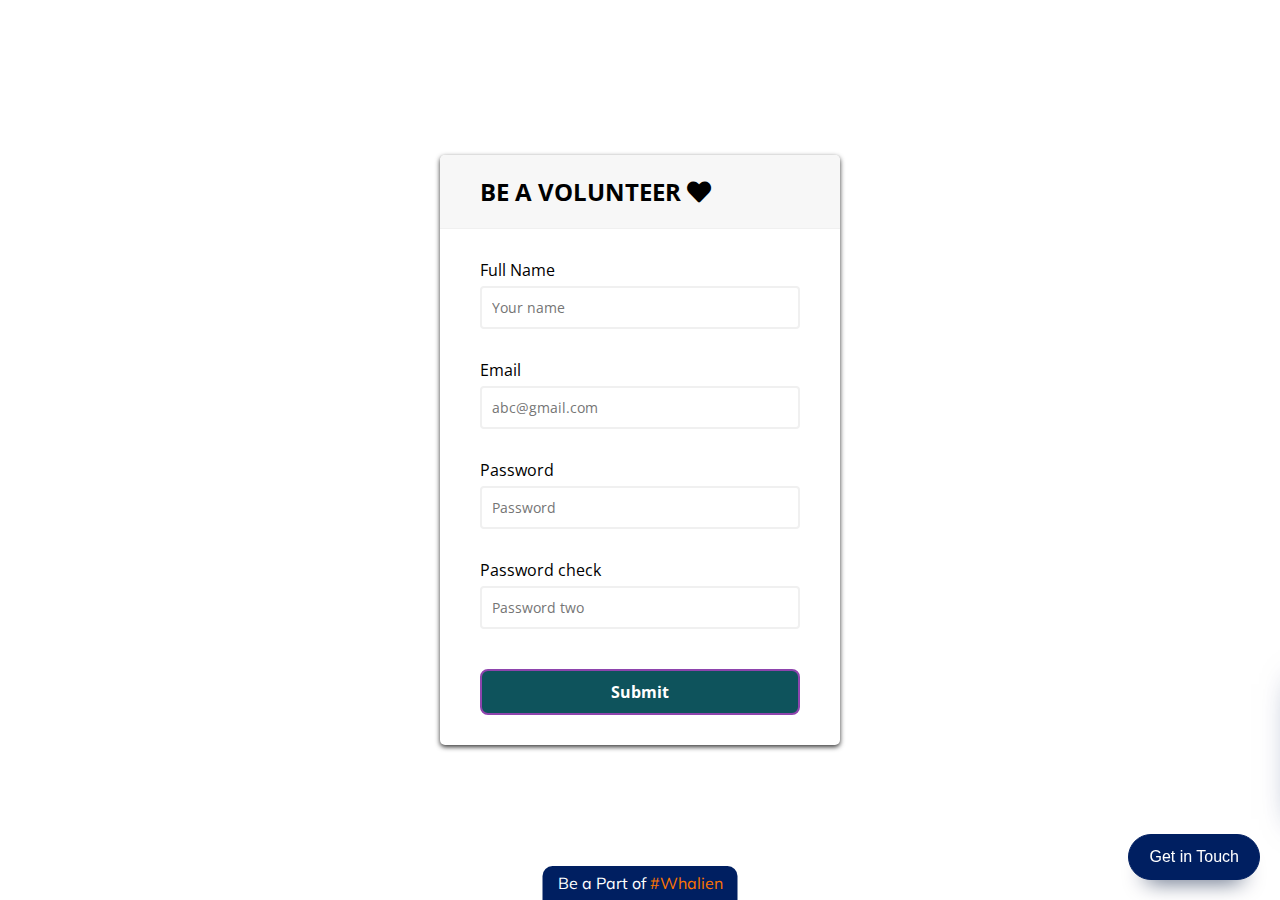
<file: login.html>
<!DOCTYPE html>
<html lang="en">
<head>
    <meta charset="UTF-8">
    <meta http-equiv="X-UA-Compatible" content="IE=edge">
    <meta name="viewport" content="width=device-width, initial-scale=1.0">
    <title>Project Whalien</title>
    <link rel="stylesheet" href="https://cdnjs.cloudflare.com/ajax/libs/font-awesome/5.15.2/css/all.min.css">
    <link rel="stylesheet" href="login.css">
    
</head>
<body>
    <div class="container">
        <div class="header">
            <h2>BE A VOLUNTEER <i class="fa fa-heart"></i></h2>
        </div>
        <form id="form" class="form"> 
            <div class="form-control">
                <label for="username">Full Name</label>
                <input type="text" placeholder="Your name" id="username" />
                <i class="fas fa-check-circle"></i>
                <i class="fas fa-exclamation-circle"></i>
                <small>Error message</small>
            </div>
            <div class="form-control">
                <label for="username">Email</label>
                <input type="email" placeholder="abc@gmail.com" id="email" />
                <i class="fas fa-check-circle"></i>
                <i class="fas fa-exclamation-circle"></i>
                <small>Error message</small>
            </div>
            <div class="form-control">
                <label for="username">Password</label>
                <input type="password" placeholder="Password" id="password"/>
                <i class="fas fa-check-circle"></i>
                <i class="fas fa-exclamation-circle"></i>
                <small>Error message</small>
            </div>
            <div class="form-control">
                <label for="username">Password check</label>
                <input type="password" placeholder="Password two" id="password2"/>
                <i class="fas fa-check-circle"></i>
                <i class="fas fa-exclamation-circle"></i>
                <small>Error message</small>
            </div>
            <button>Submit</button>
        </form>
    </div>
    
    
    <!-- SOCIAL PANEL HTML -->
    <div class="social-panel-container">
        <div class="social-panel">
            <p>Created by
                <a target="_blank" href="1.html">Whalien</a><i class="fa fa-heart"></i></p>
            <button class="close-btn"><i class="fas fa-times"></i></button>
            <h4>Get in touch with us</h4>
        </div>
    </div>
    <button class="floating-btn">
        Get in Touch
    </button>
    
    <div class="floating-text">
       Be a Part of <a href="1.html" target="_blank">#Whalien</a>
    </div>
<script src="login.js"></script> 
</body>
</html>
</file>
<file: login.css>
@import url('https://fonts.googleapis.com/css?family=Muli&display=swap');
@import url('https://fonts.googleapis.com/css?family=Open+Sans:400,500&display=swap');

* {
	box-sizing: border-box;
}

body {
	background-color:transparent;
	font-family: 'Open Sans', sans-serif;
	display: flex;
	align-items: center;
	justify-content: center;
	min-height: 100vh;
	margin: 0;
    background-color: #fff;
}

.container {
	background-color:transparent;
	border-radius: 5px;
	box-shadow: 0 2px 5px rgba(0, 0, 0, 0.8);
	overflow: hidden;
	width: 400px;
	max-width: 100%;
}

.header {
	border-bottom: 1px solid #f0f0f0;
	background-color: #f7f7f7;
	padding: 20px 40px;
}

.header h2 {
	margin: 0;
}

.form {
	padding: 30px 40px;	
}

.form-control {
	margin-bottom: 10px;
	padding-bottom: 20px;
	position: relative;
}

.form-control label {
	display: inline-block;
	margin-bottom: 5px;
}

.form-control input {
	border: 2px solid #f0f0f0;
	border-radius: 4px;
	display: block;
	font-family: inherit;
	font-size: 14px;
	padding: 10px;
	width: 100%;
}

.form-control input:focus {
	outline: 0;
	border-color: #777;
}

.form-control.success input {
	border-color: #2ecc71;
}

.form-control.error input {
	border-color: #e74c3c;
}

.form-control i {
	visibility: hidden;
	position: absolute;
	top: 40px;
	right: 10px;
}

.form-control.success i.fa-check-circle {
	color: #2ecc71;
	visibility: visible;
}

.form-control.error i.fa-exclamation-circle {
	color: #e74c3c;
	visibility: visible;
}

.form-control small {
	color: #e74c3c;
	position: absolute;
	bottom: 0;
	left: 0;
	visibility: hidden;
}

.form-control.error small {
	visibility: visible;
}

.form button {
	background-color: #0e535c;
	border: 2px solid #8e44ad;
	border-radius: 8px;
	color: #fff;
	display: block;
	font-family: inherit;
	font-size: 16px;
	padding: 10px;
	margin-top: 20px;
	width: 100%;
    font-weight: bold;
    cursor: pointer;
}
form button :hover{
    box-shadow: 0 0 0 0.10;
}




/* SOCIAL */
.social-panel-container {
	position: fixed;
	right: 0;
	bottom: 80px;
	transform: translateX(100%);
	transition: transform 0.4s ease-in-out;
}

.social-panel-container.visible {
	transform: translateX(-10px);
}

.social-panel {	
	background-color: #fff;
	border-radius: 16px;
	box-shadow: 0 16px 31px -17px rgba(0,31,97,0.6);
	border: 5px solid #001F61;
	display: flex;
	flex-direction: column;
	justify-content: center;
	align-items: center;
	font-family: 'Muli';
	position: relative;
	height: 169px;	
	width: 370px;
	max-width: calc(100% - 10px);
}

.social-panel button.close-btn {
	border: 0;
	color: #97A5CE;
	cursor: pointer;
	font-size: 20px;
	position: absolute;
	top: 5px;
	right: 5px;
}

.social-panel button.close-btn:focus {
	outline: none;
}

.social-panel p {
	background-color: #001F61;
	border-radius: 0 0 10px 10px;
	color: #fff;
	font-size: 14px;
	line-height: 18px;
	padding: 2px 17px 6px;
	position: absolute;
	top: 0;
	left: 50%;
	margin: 0;
	transform: translateX(-50%);
	text-align: center;
	width: 235px;
}

.social-panel p i {
	margin: 0 5px;
}

.social-panel p a {
	color: #FF7500;
	text-decoration: none;
}

.social-panel h4 {
	margin: 20px 0;
	color: #97A5CE;	
	font-family: 'Muli';	
	font-size: 14px;	
	line-height: 18px;
	text-transform: uppercase;
}

.floating-btn {
	border-radius: 26.5px;
	background-color: #001F61;
	border: 1px solid #001F61;
	box-shadow: 0 16px 22px -17px #03153B;
	color: #fff;
	cursor: pointer;
	font-size: 16px;
	line-height: 20px;
	padding: 12px 20px;
	position: fixed;
	bottom: 20px;
	right: 20px;
	z-index: 999;
}

.floating-btn:hover {
	background-color: #ffffff;
	color: #001F61;
}

.floating-btn:focus {
	outline: none;
}

.floating-text {
	background-color: #001F61;
	border-radius: 10px 10px 0 0;
	color: #fff;
	font-family: 'Muli';
	padding: 7px 15px;
	position: fixed;
	bottom: 0;
	left: 50%;
	transform: translateX(-50%);
	text-align: center;
	z-index: 998;
}

.floating-text a {
	color: #FF7500;
	text-decoration: none;
}

@media screen and (max-width: 480px) {

	.social-panel-container.visible {
		transform: translateX(0px);
	}
	
	.floating-btn {
		right: 10px;
	}
}
</file>
